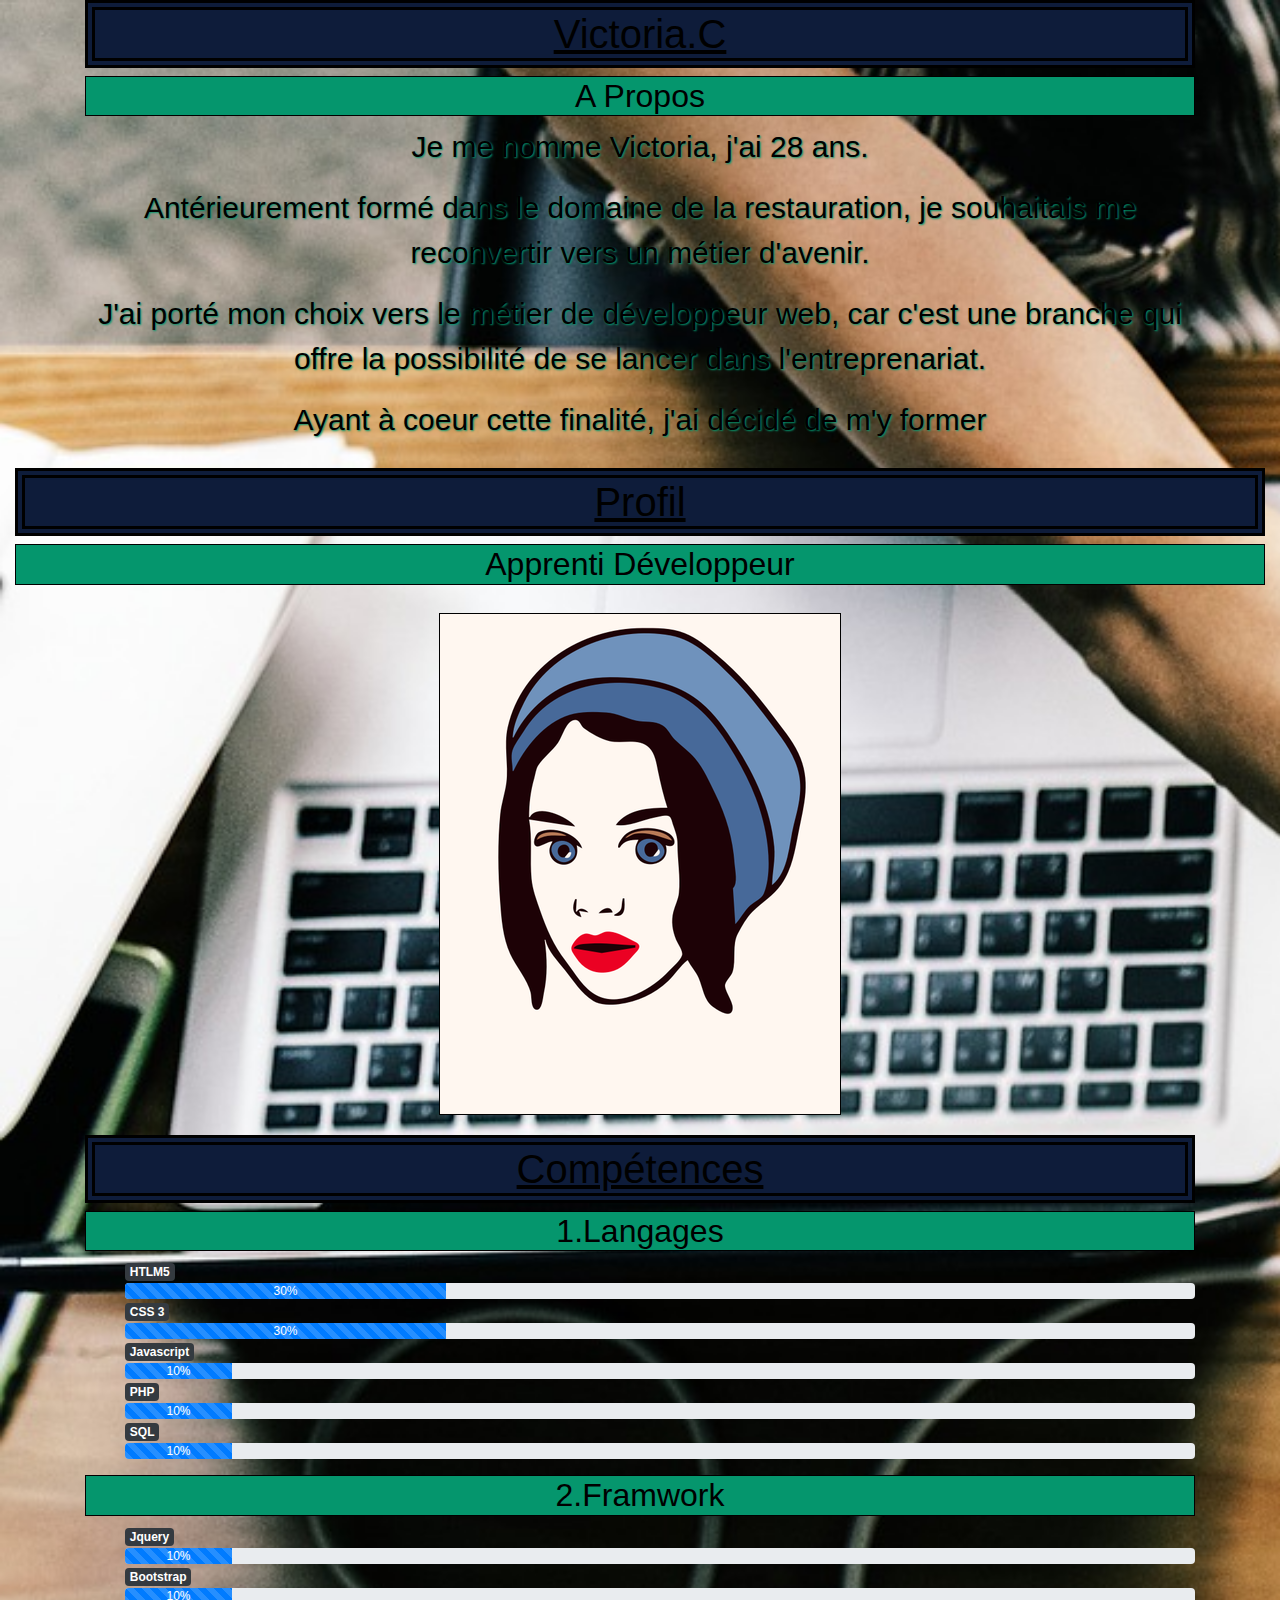
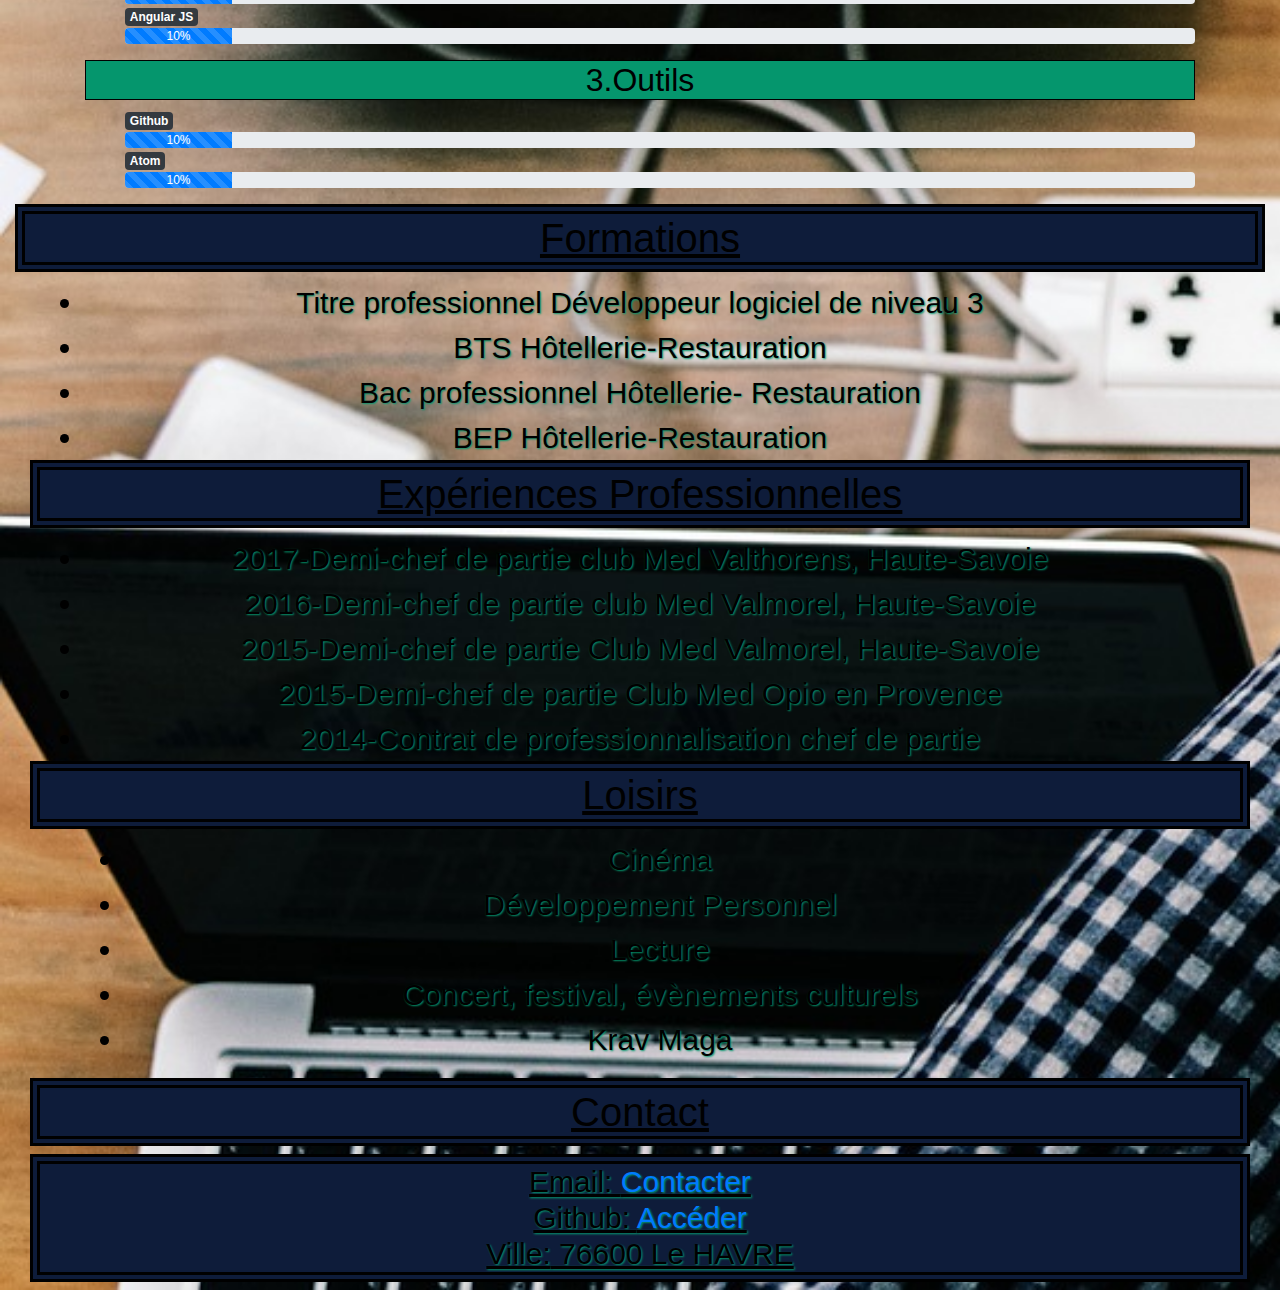
<file: index.html>
<!DOCTYPE html>
<html lang="fr">
<head>
  <meta charset="utf-8">
  <meta name="viewport" content="width=device-width, initial-scale=1, shrink-to-fit=no">
  <!-- Bootstrap CSS -->
  <link rel="stylesheet" href="https://maxcdn.bootstrapcdn.com/bootstrap/4.0.0/css/bootstrap.min.css" integrity="sha384-Gn5384xqQ1aoWXA+058RXPxPg6fy4IWvTNh0E263XmFcJlSAwiGgFAW/dAiS6JXm" crossorigin="anonymous">
  <!--fichier CSS3-->
  <link rel="stylesheet" href="CV.css">
  <!--Lien pour icone-->
  <link rel="stylesheet" href="https://use.fontawesome.com/releases/v5.3.1/css/all.css" integrity="sha384-mzrmE5qonljUremFsqc01SB46JvROS7bZs3IO2EmfFsd15uHvIt+Y8vEf7N7fWAU" crossorigin="anonymous">
  <title>CV.2</title>
</head>
<body>
  <!--bloc Profil-->
  <div class="container-fluid text-center ">
    <div class="container text-center ProfilTitre">
      <h1>Victoria.C</h1>
      <h2>A Propos</h2>
    </div>
    <div class="container text-center Profil">
      <p>Je me nomme Victoria, j'ai 28 ans.</p>
      <p>Antérieurement formé dans le domaine de la restauration, je souhaitais me reconvertir vers un métier d'avenir.</p>
      <p>J'ai porté mon choix vers le métier de développeur web, car c'est une branche qui offre la possibilité de se lancer dans l'entreprenariat.</p>
      <p>Ayant à coeur cette finalité, j'ai décidé de m'y former</p>
    </div>
      <h1>Profil</h1>
      <h2>Apprenti Développeur</h2>
      <img class="img-fluid" style="border: 1px black solid;" src="greeters-part2-4.png">
    </div>

  <!-- Bloc Formations-->
  <div class="container-fluid">
    <div class="container text-center Competences">
      <h1>Compétences</h1>
    </div>
    <div class="container text-center Langages">
      <h2>1.Langages</h2>
    </div>
    <!--Badge et progressbar des langages-->
    <div class="container MenuLangages">
      <ul>
        <span class="badge badge-dark">HTLM5</span><i class="fab fa-html5 fa-3x"></i>
        <div class="progress">
          <div class="progress-bar progress-bar-animated progress-bar-striped active" role="progressbar" aria-valuenow="20" aria-valuemin="0" aria-valuemax="100" style="width: 30%">30%</div>
        </div>
        <!--fin progressbar html5-->
        <span class="badge badge-dark">CSS 3</span><i class="fab fa-css3 fa-3x"></i>
        <div class="progress">
          <div class="progress-bar progress-bar-animated progress-bar-striped active" role="progressbar" aria-valuenow="20" aria-valuemin="0" aria-valuemax="100" style="width: 30%">30%</div>
        </div>
        <!--fin progressbar CSS3-->
        <span class="badge badge-dark">Javascript</span><i class="fab fa-js fa-3x"></i>
        <div class="progress">
          <div class="progress-bar progress-bar-animated progress-bar-striped active" role="progressbar" aria-valuenow="20" aria-valuemin="0" aria-valuemax="100" style="width: 10%">10%</div>
        </div>
        <!--fin progressbar JavaScript-->
        <span class="badge badge-dark">PHP</span><i class="fab fa-php fa-3x"></i>
        <div class="progress">
          <div class="progress-bar progress-bar-animated progress-bar-striped active" role="progressbar" aria-valuenow="20" aria-valuemin="0" aria-valuemax="100" style="width: 10%">10%</div>
        </div>
        <!--fin progressbar PHP-->
        <span class="badge badge-dark">SQL</span>
        <div class="progress">
          <div class="progress-bar progress-bar-animated progress-bar-striped active" role="progressbar" aria-valuenow="20" aria-valuemin="0" aria-valuemax="100" style="width: 10%">10%</div>
        </div>
        <!--fin progressbar SQL-->
      </ul>
      <!--Badge et progressbar des langages terminé-->
    </div>

    <div class="container text-center Framework">
      <h2>2.Framwork</h2>
    </div>
    <div class="container MenuFramework">
      <ul><!--Badge et progressbar des framworks-->
        <span class="badge badge-dark">Jquery</span>
        <div class="progress">
          <div class="progress-bar progress-bar-animated progress-bar-striped active" role="progressbar" aria-valuenow="20" aria-valuemin="0" aria-valuemax="100" style="width: 10%">10%</div>
        </div>
        <!--fin progressbar Jquery-->
        <span class="badge badge-dark">Bootstrap</span>
        <div class="progress">
          <div class="progress-bar progress-bar-animated progress-bar-striped active" role="progressbar" aria-valuenow="20" aria-valuemin="0" aria-valuemax="100" style="width: 10%">10%</div>
        </div>
        <!--fin progressbar Bootstrap-->
        <span class="badge badge-dark">Angular JS</span>
        <div class="progress">
          <div class="progress-bar progress-bar-animated progress-bar-striped active" role="progressbar" aria-valuenow="20" aria-valuemin="0" aria-valuemax="100" style="width: 10%">10%</div>
        </div>
      </ul>  <!--fin progressbar AngularJS-->
    </div>
    <div class="container text-center Outils">
      <h2>3.Outils</h2>
    </div>
    <div class="container MenuOutils">
      <ul>
        <span class="badge badge-dark">Github</span><i class="fab fa-github fa-3x"></i>
        <div class="progress">
          <div class="progress-bar progress-bar-animated progress-bar-striped active" role="progressbar" aria-valuenow="20" aria-valuemin="0" aria-valuemax="100" style="width: 10%">10%</div>
        </div>
        <!--fin progressbar Github-->
        <span class="badge badge-dark">Atom</span>
        <div class="progress">
          <div class="progress-bar progress-bar-animated progress-bar-striped active" role="progressbar" aria-valuenow="20" aria-valuemin="0" aria-valuemax="100" style="width: 10%">10%</div>
        </div>
        <!--fin progressbar Atom-->
      </ul><!-- Fin Badge et progressbar des framworks-->
    </div>
  </div>

  <div class="container-fluid text-center">
    <h1> Formations</h1>
    <div class="container Formations"
    <ul>
      <li>Titre professionnel Développeur logiciel de niveau 3</li>
      <li>BTS Hôtellerie-Restauration</li>
      <li>Bac professionnel Hôtellerie- Restauration</li>
      <li>BEP Hôtellerie-Restauration</li>
    </ul>
  </div>

<div class="container-fluid text-center">
  <h1>Expériences Professionnelles</h1>
  <div class="container Experiences"
  <ul>
    <li> 2017-Demi-chef de partie club Med Valthorens, Haute-Savoie</li>
    <li> 2016-Demi-chef de partie club Med Valmorel, Haute-Savoie</li>
    <li> 2015-Demi-chef de partie Club Med Valmorel, Haute-Savoie</li>
    <li> 2015-Demi-chef de partie Club Med Opio en Provence</li>
    <li> 2014-Contrat de professionnalisation chef de partie</li>
  </ul>
</div>
</div>

  <!--Bloc Loisirs-->
  <div class="container-fluid text-center">
      <h1>Loisirs</h1>
    <div class="container Loisirs">
      <ul>
        <li>Cinéma</li>
        <li>Développement Personnel</li>
        <li>Lecture</li>
        <li>Concert, festival, évènements culturels</li>
        <li>Krav Maga</li>
      </ul>
    </div>
  </div>

  <!--Bloc Contact-->
  <div class="container-fluid text-center">
    <h1>Contact<h1>
    <div class="container Contact">
      <i class="fas fa-envelope fa-2x"></i>Email: <a id="mail" href="mailto:victoriacapo3@gmail.com &body=Bonjour,">Contacter</a><br>
      <i class="fab fa-github fa-2x"></i>Github: <a id="Github" href="https://gist.github.com/Victoriacapo">Accéder</a><br>
      <i class="fas fa-city fa-2x"></i>Ville:<a> 76600 Le HAVRE</a>
    </div>
  </div>

    <!-- Optional JavaScript -->
    <!-- jQuery first, then Popper.js, then Bootstrap JS -->
    <script src="https://code.jquery.com/jquery-3.2.1.slim.min.js" integrity="sha384-KJ3o2DKtIkvYIK3UENzmM7KCkRr/rE9/Qpg6aAZGJwFDMVNA/GpGFF93hXpG5KkN" crossorigin="anonymous"></script>
    <script src="https://cdnjs.cloudflare.com/ajax/libs/popper.js/1.12.9/umd/popper.min.js" integrity="sha384-ApNbgh9B+Y1QKtv3Rn7W3mgPxhU9K/ScQsAP7hUibX39j7fakFPskvXusvfa0b4Q" crossorigin="anonymous"></script>
    <script src="https://maxcdn.bootstrapcdn.com/bootstrap/4.0.0/js/bootstrap.min.js" integrity="sha384-JZR6Spejh4U02d8jOt6vLEHfe/JQGiRRSQQxSfFWpi1MquVdAyjUar5+76PVCmYl" crossorigin="anonymous"></script>
  </body>
  </html>
</file>
<file: CV.css>
body{
  background-image: url('team-3373638_1920.jpg');
  background-size: cover;
  color: black;
}
h1{
  color: black;
  text-decoration: underline;
  background-color: #0e1c3a;
  border: 10px black double;
}
h2{
color:black;
background-color: #05966D;
border: 1px black solid;
}
.Profil{
  color: black;
  font-size: 30px;
  text-shadow: 1px 1px 2px #05966D;
  padding-bottom: 10px;
}
img{
  margin-top: 20px;
  margin-bottom: 20px;
}
.Experiences{
  color:black;
  font-size: 30px;
  text-shadow: 1px 1px 2px #05966D;
}
.Formations{
color:black;
font-size: 30px;
text-shadow: 1px 1px 2px #05966D;
}

.Loisirs{
  color:black;
  font-size: 30px;
  text-shadow: 1px 1px 2px #05966D;
}
.Contact{
  color:black;
  font-size: 30px;
  text-shadow: 1px 1px 2px #05966D;
}
</file>
